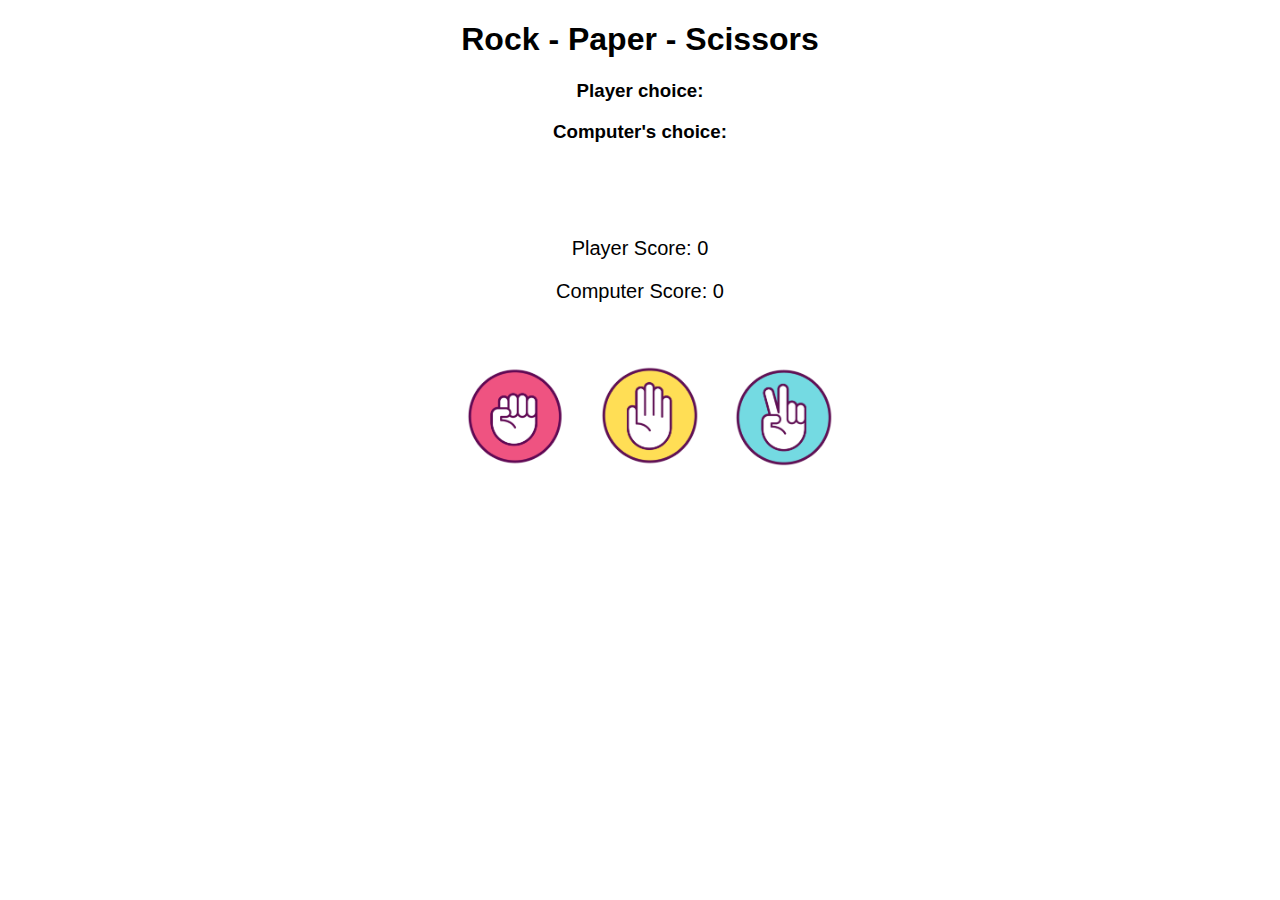
<file: web cla part 1/index.html>
<!DOCTYPE html>
<html lang="en">
<head>
    <meta charset="UTF-8">
    <meta name="viewport" content="width=device-width, initial-scale=1.0">
    <title>Rock Paper Scissors</title>
    <style>
        body {
            font-family: sans-serif;
            text-align: center;
			background-color:bidi-override;
        }
        .choice {
            display: inline-block;
            padding: 20px;
            margin: 5px;  
            cursor: pointer;
            border-radius: 10px;
            font-size: 24px;
			width: 80px;
            height: 80px;
            text-align: center; 
            line-height: 60px;
        }
		.choice img {
            width: 100px;
            height: 100px;
            object-fit: cover;
        }
        .choice:hover {
            background-color: lightblue;
        }
        #choices {
            margin-bottom: 200px;
        }
        #result {
            font-size: 24px;
            margin-top: 20px;
        }
        #score {
            font-size: 20px;
            margin-top: 20px;
        }
    </style>
</head>
<body>
    <h1>Rock - Paper - Scissors</h1>

    <div id="player-choice">
    <h3>Player choice: <span id="player-selection"></span></h3>
    </div>

    <div id="computer-choice">
    <h3>Computer's choice: <span id="computer-selection"></span></h3>
    </div>
	<br>
	
	<p style="font-size: 20px; color: green;" id="result"></p>

    <br>
    <div id="score">
        <p>Player Score: <span id="player-score">0</span></p>
        <p>Computer Score: <span id="computer-score">0</span></p>
    </div>
	
    
	<br>
	
    <div id="choices">
    <div class="choice" data-choice="rock">
        <img src="rock2.png" alt="Rock" />
    </div>
    <div class="choice" data-choice="paper">
        <img src="paper.png" alt="Paper" />
    </div>
    <div class="choice" data-choice="scissors">
        <img src="scissors.png" alt="Scissors" />
    </div>
	
    <script>
        const choices = document.querySelectorAll('.choice');
        const resultDisplay = document.getElementById('result');
        const playerScoreDisplay = document.getElementById('player-score');
        const computerScoreDisplay = document.getElementById('computer-score');
        const playerSelectionDisplay = document.getElementById('player-selection');
        const computerSelectionDisplay = document.getElementById('computer-selection');
		
        let playerScore = 0;
        let computerScore = 0;

        choices.forEach(choice => {
            choice.addEventListener('click', () => {
                playRound(choice.dataset.choice);
            });
        });

        function playRound(playerChoice) {
            const computerChoice = getComputerChoice();
            let result = '';
		
            playerSelectionDisplay.textContent = capitalizeFirstLetter(playerChoice);
            computerSelectionDisplay.textContent = capitalizeFirstLetter(computerChoice);

            if (playerChoice === computerChoice) {
                result = `It's a tie! Both chose ${capitalizeFirstLetter(playerChoice)}.`;
            } else if (
                (playerChoice === 'rock' && computerChoice === 'scissors') ||
                (playerChoice === 'paper' && computerChoice === 'rock') ||
                (playerChoice === 'scissors' && computerChoice === 'paper')
            ) {
                playerScore++;
                result = `You win! ${capitalizeFirstLetter(playerChoice)} beats ${capitalizeFirstLetter(computerChoice)}.`;
            } else {
                computerScore++;
                result = `You lose! ${capitalizeFirstLetter(computerChoice)} beats ${capitalizeFirstLetter(playerChoice)}.`;
            }

            resultDisplay.textContent = result;
            updateScores();
        }

        function getComputerChoice() {
            const choices = ['rock', 'paper', 'scissors'];
            const randomIndex = Math.floor(Math.random() * 3);
            return choices[randomIndex];
        }

        function capitalizeFirstLetter(string) {
            return string.charAt(0).toUpperCase() + string.slice(1);
        }

        function updateScores() {
            playerScoreDisplay.textContent = playerScore;
            computerScoreDisplay.textContent = computerScore;
        }
    </script>
</body>
</html>
</file>
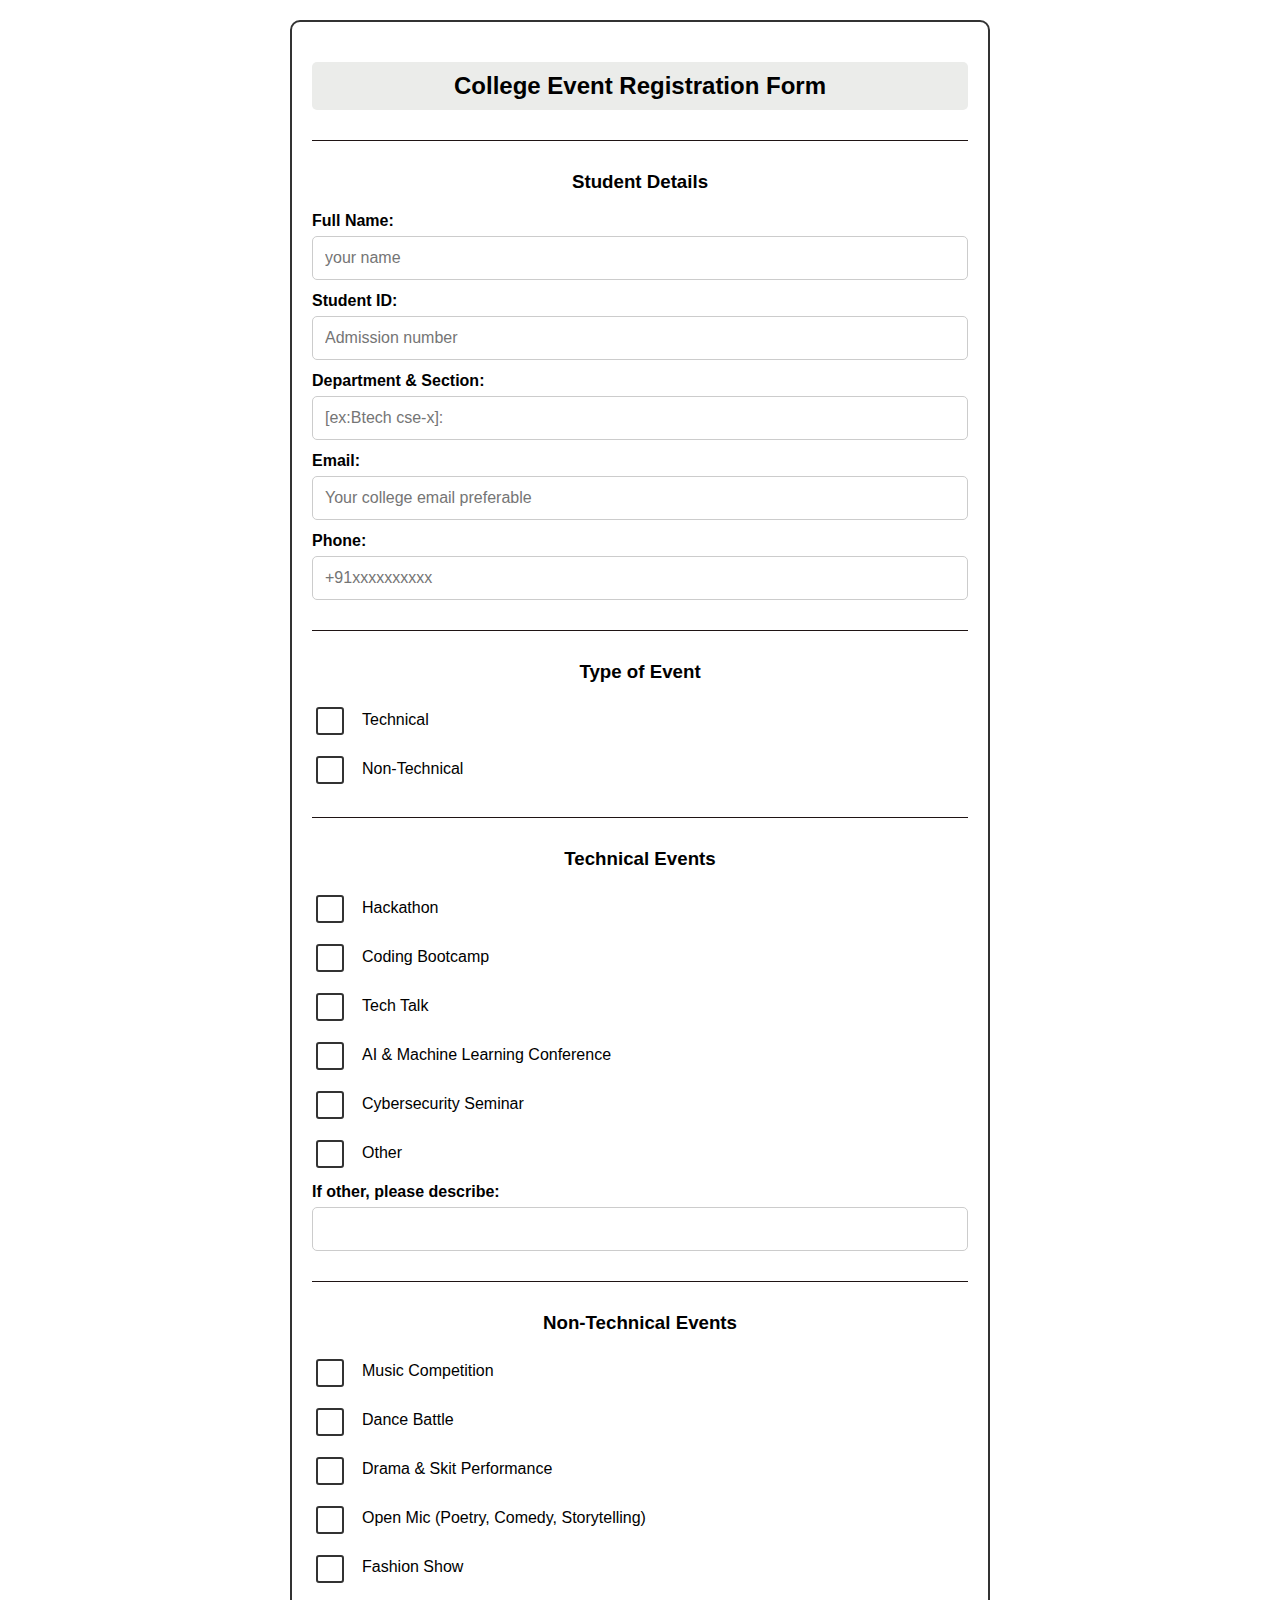
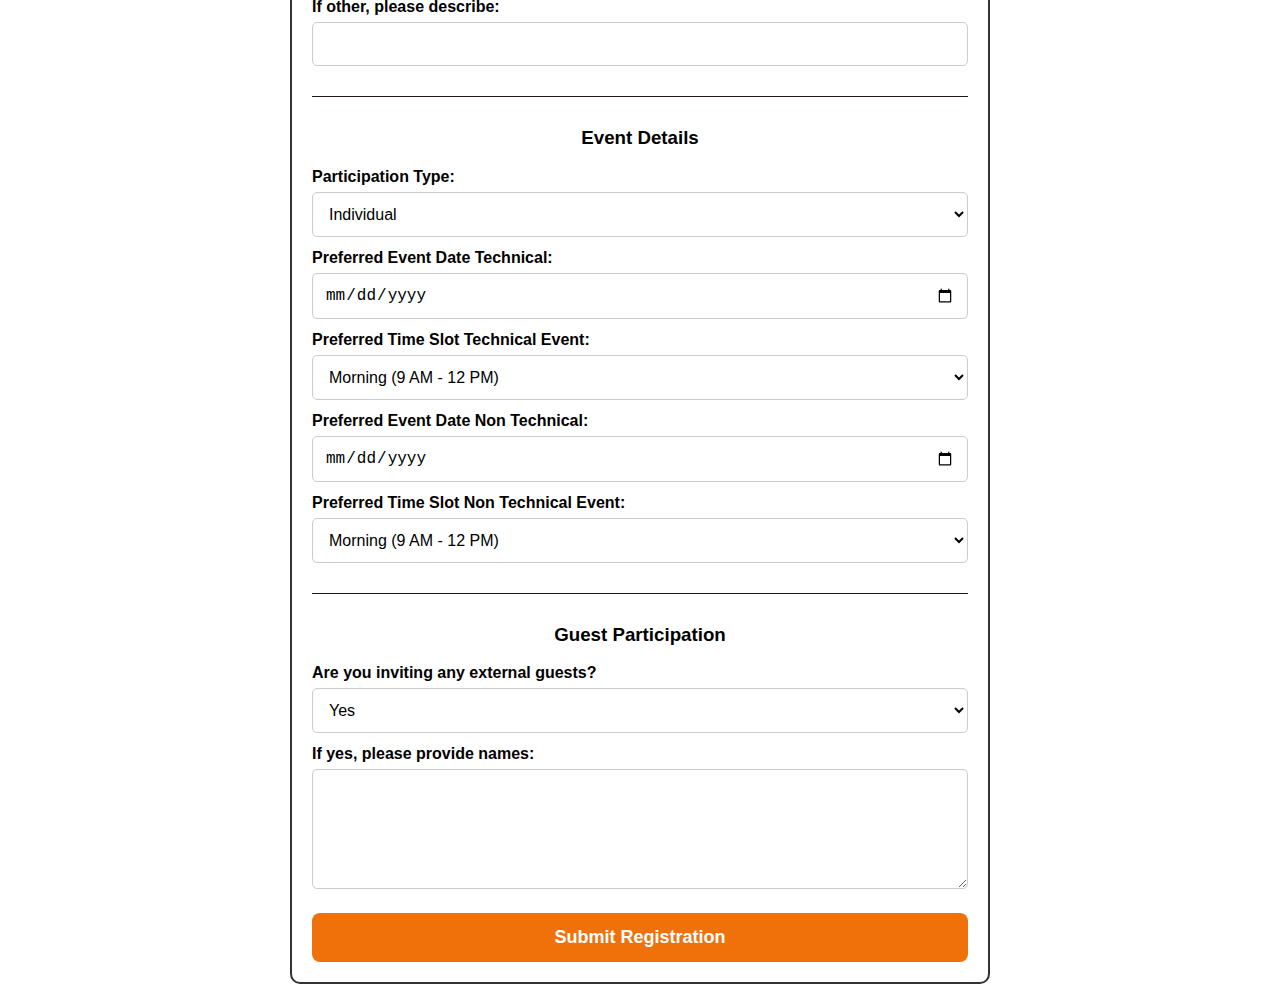
<file: webcla2-form-main/index.html>
<!DOCTYPE html>
<html>
<head>
  <title>College Event Registration Form</title>
  <link rel="stylesheet" type="text/css" href="styles.css">
</head>
<body>

  <div class="container">
    <h2>College Event Registration Form</h2>

    <form>
      <div class="section">
        <h3 >Student Details</h3>
        
        <label>Full Name:
          <input type="text" name="student_name" required placeholder="your name">
        </label>
        
        <label>Student ID:
          <input type="text" name="student_id" required  required placeholder="Admission number">
        </label>
        
        <label>Department & Section:
          <input type="text" name="student_department" required  required placeholder="[ex:Btech cse-x]:">
        </label>
        
        <label>Email:
          <input type="email" name="student_email" required  required placeholder="Your college email preferable">
        </label>
        
        <label>Phone:
          <input type="tel" name="student_phone" required placeholder="+91xxxxxxxxxx" >
        </label>
      </div> 
      <div class="section">

      <h3>Type of Event</h3>
      <div class="checkbox-group">
        <label><input type="checkbox" name="event_type" value="Technical"> Technical</label>
        <label><input type="checkbox" name="event_type" value="Non-Technical"> Non-Technical</label>
      </div>
      </div>
        <div class="section">
          <h3>Technical Events</h3>
  <div class="checkbox-group">
          <label><input type="checkbox" name="event_category" value="Hackathon"> Hackathon</label>
          <label><input type="checkbox" name="event_category" value="Coding Bootcamp"> Coding Bootcamp</label>
          <label><input type="checkbox" name="event_category" value="Tech Talk"> Tech Talk</label>
          <label><input type="checkbox" name="event_category" value="AI & Machine Learning Conference"> AI & Machine Learning Conference</label>
          <label><input type="checkbox" name="event_category" value="Cybersecurity Seminar"> Cybersecurity Seminar</label>
          <label><input type="checkbox" name="event_category" value="Other"> Other</label>
   </div>  
          <label>If other, please describe:
            <input type="text" name="tech_other_description">
          </label>
        </div>

        <div class="section">
          <h3>Non-Technical Events</h3>
      
          <div class="event-group">
              <label><input type="checkbox" name="event_category" value="Music Competition"> Music Competition</label>
              <label><input type="checkbox" name="event_category" value="Dance Battle"> Dance Battle</label>
              <label><input type="checkbox" name="event_category" value="Drama & Skit Performance"> Drama & Skit Performance</label>
              <label><input type="checkbox" name="event_category" value="Open Mic"> Open Mic (Poetry, Comedy, Storytelling)</label>
              <label><input type="checkbox" name="event_category" value="Fashion Show"> Fashion Show</label>
            </div>
            <label>If other, please describe:
              <input type="text" name="tech_other_description">
              </label>
      <div class="section">
        <h3>Event Details</h3>

<label>Participation Type:</label>
<select name="participation_type" required>
    <option value="individual">Individual</option>
    <option value="team">Team</option>
</select>

<div id="team-name-field" style="display: none;">
    <label>Team Name:
        <input type="text" name="team_name">
    </label>
</div>

<label>Preferred Event Date Technical:</label>
<input type="date" name="event_date" required>

<label>Preferred Time Slot Technical Event:</label>
<select name="event_time_slot" required>
    <option value="morning">Morning (9 AM - 12 PM)</option>
    <option value="afternoon">Afternoon (1 PM - 4 PM)</option>
    <option value="evening">Evening (5 PM - 8 PM)</option>
</select>

<label>Preferred Event Date Non Technical:</label>
<input type="date" name="event_date" required>

<label>Preferred Time Slot Non Technical Event:</label>
<select name="event_time_slot" required>
    <option value="morning">Morning (9 AM - 12 PM)</option>
    <option value="afternoon">Afternoon (1 PM - 4 PM)</option>
    <option value="evening">Evening (5 PM - 8 PM)</option>
</select>

        
      

      <div class="section">
        <h3>Guest Participation</h3>
        
        <label>Are you inviting any external guests?
          <select name="inviting_guests">
            <option value="Yes">Yes</option>
            <option value="No">No</option>
          </select>
        </label>
        
        <label>If yes, please provide names:
          <textarea name="guest_names" rows="4"></textarea>
        </label>
      </div>

      <button type="submit">Submit Registration</button>
    </form>
  </div>

</body>
</html>
</file>
<file: webcla2-form-main/styles.css>
body {
  font-family: Arial, sans-serif;
  padding: 20px;
  max-width: 700px;
  margin: auto;
  background-color: #ffffff;
}

.container {
  border: 2px solid #333;
  border-radius: 10px;
  padding: 20px;
  background-color: #fff;
}

label {
  display: block; 
  font-weight: bold;
  margin-top: 12px;
  cursor: pointer;
}

input, select, textarea {
  width: 100%;
  padding: 12px;
  margin-top: 6px;
  font-size: 16px;
  border: 1px solid #ccc;
  border-radius: 5px;
  box-sizing: border-box;
}

textarea {
  height: 120px;
  resize: vertical;
}

select {
  height: 45px;
  background-color: #fff;
}

.checkbox-group event-group {
  display: flex;
  flex-wrap: wrap;
  gap: 15px;
}

.checkbox-group label {
  display: flex;
  align-items: center;
  gap: 8px;
  font-weight: normal;
  cursor: pointer;
}

.event-group event-group {
  display: flex;
  flex-wrap: wrap;
  gap: 15px;
}

.event-group label {
  display: flex;
  align-items: center;
  gap: 8px;
  font-weight: normal;
  cursor: pointer;
}


input[type="checkbox"] {
  appearance: none;
  width: 22px;
  height: 22px;
  border: 2px solid #333;
  border-radius: 3px;
  background-color: transparent;
  display:inline-block;
  position: relative;
  cursor: pointer;
  margin-right: 10px;
}

input[type="checkbox"]:checked::after {
  content: '✔';
  font-size: 20px;
  color: #000;
  font-weight: bold;
  position: absolute;
  top: 50%;
  left: 50%;
  transform: translate(-50%, -50%);
}

.section {
  margin-top: 30px;
  border-top: 1px solid #1f1414;
  padding-top: 20px;
}

h2 {
  text-align: center;
  background-color: #ebecea;
  padding: 10px;
  border-radius: 5px;
}

h3 {
  font-weight: bold;
  margin-top: 10px;
  text-align: center;
}

button {
  background-color: #f07109;
  color: white;
  padding: 14px 20px;
  border: none;
  cursor: pointer;
  font-size: 18px;
  font-weight: bold;
  border-radius: 8px;
  width: 100%;
  margin-top: 20px;
  transition: background-color 0.3s ease;
}

button:hover {
  background-color: #2cee13;
}
</file>
